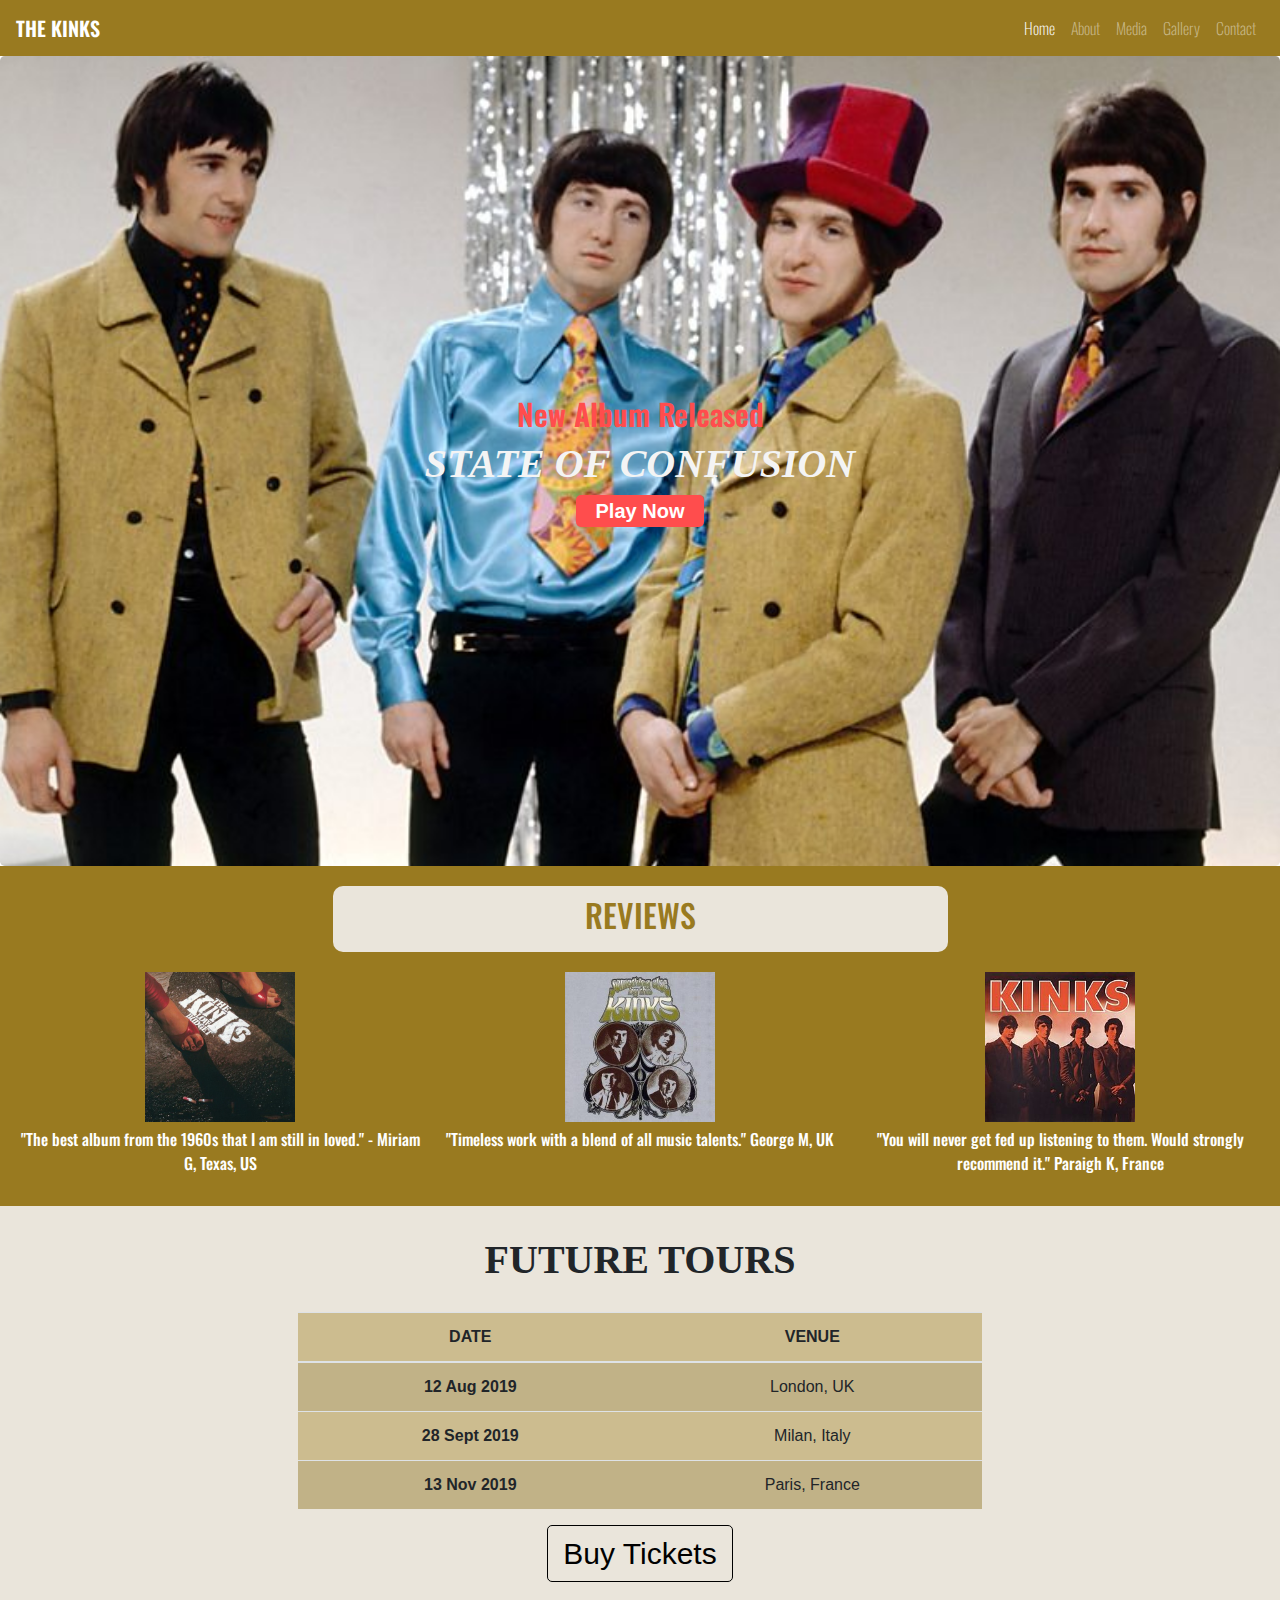
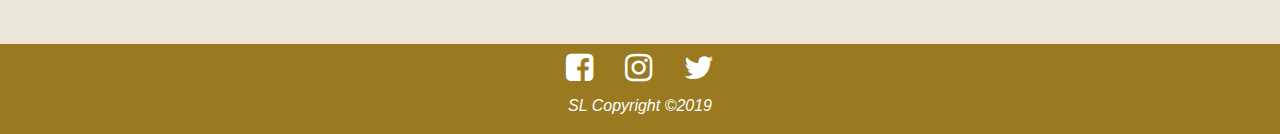
<file: index.html>
<!DOCTYPE html>
<html lang="en">
<head>
    <meta charset="UTF-8">
    <meta name="viewport" content="width=device-width, initial-scale=1.0">
    <meta http-equiv="X-UA-Compatible" content="ie=edge">
    <link rel="stylesheet" href="https://stackpath.bootstrapcdn.com/bootstrap/4.3.1/css/bootstrap.min.css" type="text/css" />
    <link rel="stylesheet" href="https://stackpath.bootstrapcdn.com/font-awesome/4.7.0/css/font-awesome.min.css" type="text/css" />
    <link rel="stylesheet" href="./assets/css/style.css" type="text/css" />
    <title>The Kinks</title>
</head>
<body>
      <!--NAVBAR-->
    <header>
        <nav class="navbar navbar-expand-sm navbar-dark sticky-top">
        <a class="navbar-brand" href="#">THE KINKS</a>
          <button class="navbar-toggler ml-auto " type="button" data-toggle="collapse" data-target="#collapsibleNavbar" aria-controls="collapsibleNavbar" aria-expanded="false" aria-label="Toggle navigation">
            <span class="navbar-toggler-icon">
            </span>
            </button>
    
        <div class="collapse navbar-collapse" id="collapsibleNavbar">
          <ul class="navbar-nav ml-auto">
            <li class="nav-item active">
              <a class="nav-link" href="index.html">Home</a>
            </li>
            <li class="nav-item">
              <a class="nav-link" href="about.html">About</a>
            </li>
            <li class="nav-item">
              <a class="nav-link" href="media.html">Media</a>
            </li>
            <li class="nav-item">
              <a class="nav-link" href="gallery.html">Gallery</a>
            </li>
            <li class="nav-item">
              <a class="nav-link" href="contact.html">Contact</a>
            </li>
          </ul>
        </div>
      </nav>
    </header>
    
   <!--SHOUTOUT JUMBOTRON-->
  <section id="shoutout">
    <div class="container-fluid">
      <div class="row jumbotron justify-content-center">
        <div class="col-12">
          <h3>New Album Released</h3>
          <h1>STATE OF CONFUSION</h1>
           <a href="https://www.youtube.com/watch?v=Nu_ySvjRVz8" target ="_blank" class="button"> Play Now</a>
        </div>
      </div>
    </div>
  </section>
<!--REVIEWS-->
  <section id="reviews">
    <div class="container-fluid">
      <div class="row heading">
          <h2 class="justify-content-center"> REVIEWS</h2>
      </div>
      
      <div class="row">
        <div class="col-sm-4 review1">
          <img class="reviewphoto1" src="assets/images/lowbudget.jpg"  alt="default">
          <p>"The best album from the 1960s that I am still in loved." - Miriam G, Texas, US</p>
        </div>
        <div class="col-sm-4 review2">
          <img class="reviewphoto2" src="assets/images/somethingelse.jpg" alt="default">
          <p> "Timeless work with a blend of all music talents." George M, UK</p>
        </div>
        <div class="col-sm-4 review3">
          <img class="reviewphoto3" src="assets/images/thekinksalbum.jpg" alt="default">
          <p>"You will never get fed up listening to them.  Would strongly recommend it." Paraigh K, France</p>
        </div>
      </div>
    </div>
  </section>
<!--FURTURE TOUR-->
    <section id= "tour">
      <div class="container-fluid">
        <div class="row justify-content-center">
          <h1 class="futuretour"> FUTURE TOURS</h1>
        </div>
      </div>
      
      <div class="container">
        <div class="row">
          <table class="table table-striped">
            <thead>
              <tr>
                <th scope="col">DATE</th>
                <th scope="col">VENUE</th>
              </tr>
            </thead>
            <tbody>
              <tr>
                <th scope="row">12 Aug 2019</th>
                  <td>London, UK</td>
              </tr>
              <tr>
                <th scope="row">28 Sept 2019</th>
                  <td>Milan, Italy</td>
              </tr>
              <tr>
                  <th scope="row">13 Nov 2019</th>
                  <td>Paris, France</td>
                  
              </tr>
            </tbody>
          </table>
        </div>
        <div class="row justify-content-center p-3">
          <p><a href="http://www.ticketmaster.ie/" target="_blank" class="button btn-block"> Buy Tickets</a></p>
        </div>
      </div>
  </section>
     <footer id="footer-details" class="footer mt-auto py-2">
        <div class="container">
            <div class="row justify-content-center footer-icons">
              <a href="http://www.facebook.com/" target="_blank"><i class="fa fa-facebook-square text-white fa-2x mx-3"></i></a>
              <a href="http://www.instagram.com/" target="_blank"><i class="fa fa-instagram text-white fa-2x mx-3"></i></a>
              <a href="http://www.twitter.com/" target="_blank"><i class="fa fa-twitter text-white fa-2x mx-3"></i></a>
             </div>
        </div>
        <div class="container">
        <span class="row justify-content-center my-2 text-white">SL Copyright &copy;2019</span>
        </div>
    </footer>
    <script src="https://code.jquery.com/jquery-3.3.1.slim.min.js" integrity="sha384-q8i/X+965DzO0rT7abK41JStQIAqVgRVzpbzo5smXKp4YfRvH+8abtTE1Pi6jizo" crossorigin="anonymous"></script>
    <script src="https://cdnjs.cloudflare.com/ajax/libs/popper.js/1.14.7/umd/popper.min.js" integrity="sha384-UO2eT0CpHqdSJQ6hJty5KVphtPhzWj9WO1clHTMGa3JDZwrnQq4sF86dIHNDz0W1" crossorigin="anonymous"></script>
    <script src="https://stackpath.bootstrapcdn.com/bootstrap/4.3.1/js/bootstrap.min.js" integrity="sha384-JjSmVgyd0p3pXB1rRibZUAYoIIy6OrQ6VrjIEaFf/nJGzIxFDsf4x0xIM+B07jRM" crossorigin="anonymous"></script>
    </body>
</html>
</file>
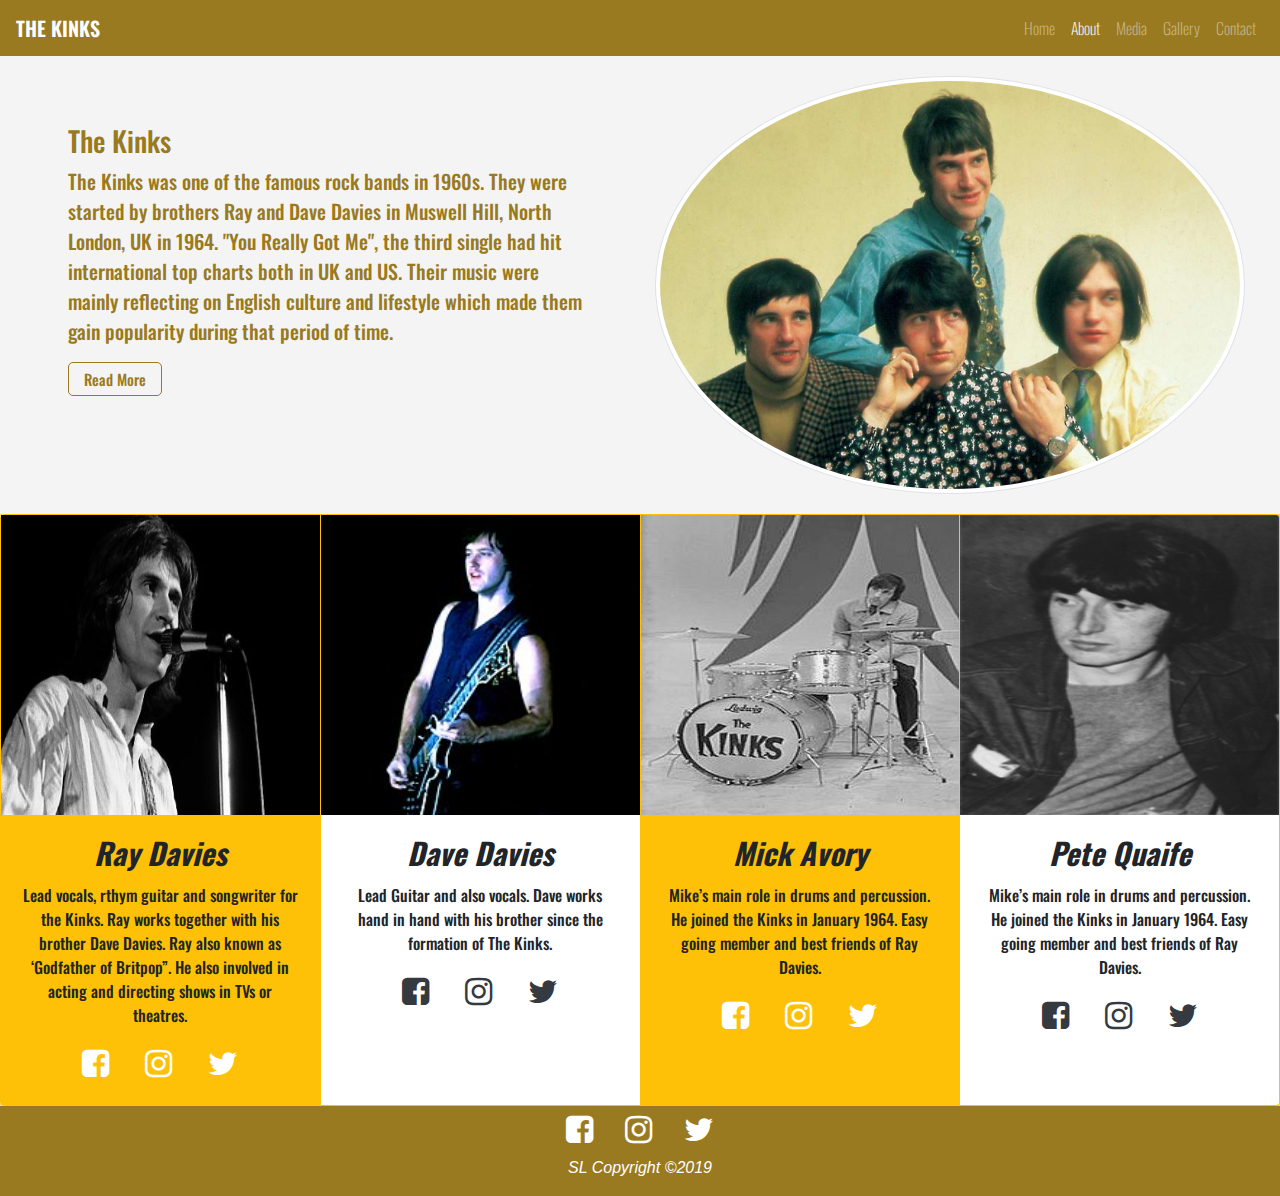
<file: about.html>
<!DOCTYPE html>
<html class="h-100" lang="en">
<head>
    <meta charset="UTF-8">
    <meta name="viewport" content="width=device-width, initial-scale=1.0">
    <meta http-equiv="X-UA-Compatible" content="ie=edge">
    <link rel="stylesheet" href="https://stackpath.bootstrapcdn.com/bootstrap/4.3.1/css/bootstrap.min.css" type="text/css" />
    <link rel="stylesheet" href="https://stackpath.bootstrapcdn.com/font-awesome/4.7.0/css/font-awesome.min.css" type="text/css" />
    <link rel="stylesheet" href="./assets/css/style.css" type="text/css" />
    <title>The Kinks</title>
</head>
<body class="d-flex flex-column h-100 body-color">
      <!--NAVBAR-->
    <header>
        <nav class="navbar navbar-expand-sm navbar-dark sticky-top">
        <a class="navbar-brand" href="#">THE KINKS</a>
          <button class="navbar-toggler ml-auto " type="button" data-toggle="collapse" data-target="#collapsibleNavbar" aria-controls="collapsibleNavbar" aria-expanded="false" aria-label="Toggle navigation">
            <span class="navbar-toggler-icon">
            </span>
          </button>
    
        <div class="collapse navbar-collapse" id="collapsibleNavbar">
          <ul class="navbar-nav ml-auto">
            <li class="nav-item">
              <a class="nav-link" href="index.html">Home</a>
            </li>
            <li class="nav-item active">
              <a class="nav-link" href="about.html">About</a>
            </li>
            <li class="nav-item">
              <a class="nav-link" href="media.html">Media</a>
            </li>
            <li class="nav-item">
              <a class="nav-link" href="gallery.html">Gallery</a>
            </li>
            <li class="nav-item">
              <a class="nav-link" href="contact.html">Contact</a>
            </li>
          </ul>
        </div>
      </nav>
    </header>
   <!--BAND INFO-->

  <section id="generalgroup">
    <div class="container-fluid">
      <div class="row">
       <div class ="col-12 col-md-6 inline-list-item p-5 column1">
        <h3>The Kinks</h3>
        <p>The Kinks was one of the famous rock bands in 1960s.  They were started by brothers Ray and Dave Davies in Muswell Hill, North London, UK in 1964.  "You Really Got Me", the third single had hit international top charts both in UK and US.  Their music were mainly reflecting on English culture and lifestyle which made them gain popularity during that period of time.</p>
          <a href="https://en.wikipedia.org/wiki/The_Kinks" class="button2"> Read More</a>
       </div>
          
        <div class="col-12  col-md-6 inline-list-item column2">
          <img class="img-thumbnail img-fluid" id="grouppicture" src="assets/images/thekinkphoto3.jpg" alt="default">
        </div>
      </div>
    </div>
  </section>
   
  <section id="team-member">
    <div class="card-group">
      <div class=" card border-warning text-center">
        <img class="image-responsive class-img-top member-photo" src="assets/images/raydavies.jpg" alt="default">
        <div class="card-body bg-warning">
          <h5 class="card-title">Ray Davies</h5>
          <p class="card-text">Lead vocals, rthym guitar and songwriter for the Kinks. Ray works together with his brother Dave Davies.  Ray also known as ‘Godfather of Britpop”.  He also involved in acting and directing shows in TVs or theatres.</p>
          <div class="member-socials text-center">
            <a href="http://www.facebook.com/" target="blank"><i class="fa fa-facebook-square text-white fa-2x mx-3"></i></a>
            <a href="http://www.instagram.com/" target="blank"><i class="fa fa-instagram text-white fa-2x mx-3"></i></a>
            <a href="http://www.twitter.com/" target="blank"><i class="fa fa-twitter text-white fa-2x mx-3"></i></a>
          </div>
        </div>
      </div>
      
      <div class="card border-warning text-center">
        <img class="image-responsive card-img-top member-photo" src="assets/images/davedavies.jpg" alt="default">
        <div class="card-body">
          <h5 class="card-title">Dave Davies</h5>
          <p class="card-text">Lead Guitar and also vocals. Dave works hand in hand with his brother since the formation of The Kinks.</p>
          <div class="member-socials text-center text-white">
            <a href="http://www.facebook.com/" target="_blank"><i class="fa fa-facebook-square text-dark fa-2x mx-3"></i></a>
            <a href="http://www.instagram.com/" target="_blank"><i class="fa fa-instagram text-dark fa-2x mx-3"></i></a>
            <a href="http://www.twitter.com/" target="_blank"><i class="fa fa-twitter text-dark fa-2x mx-3"></i></a>
          </div>
        </div>
      </div>
      
      <div class="card border-warning text-center">
        <img class="image-responsive card-img-top member-photo" src="assets/images/mickavory.jpg" alt="default">
        <div class="card-body bg-warning">
          <h5 class="card-title">Mick Avory</h5>
          <p class="card-text">Mike’s main role in drums and percussion.  He joined the Kinks in January 1964.  Easy going member and best friends of Ray Davies.</p>
          <div class="member-socials text-center ">
            <a href="http://www.facebook.com/" target="_blank"><i class="fa fa-facebook-square text-white fa-2x mx-3"></i></a>
            <a href="http://www.instagram.com/" target="_blank"><i class="fa fa-instagram text-white fa-2x mx-3"></i></a>
            <a href="http://www.twitter.com/" target="_blank"><i class="fa fa-twitter text-white fa-2x mx-3"></i></a>
          </div>
        </div>
      </div>
      
      <div class="card border-warning text-center">
        <img class="image-responsive card-img-top member-photo" src="assets/images/Pete_Quaife.jpg" alt="default">
        <div class="card-body">
          <h5 class="card-title">Pete Quaife</h5>
          <p class="card-text">Mike’s main role in drums and percussion.  He joined the Kinks in January 1964.  Easy going member and best friends of Ray Davies.</p>
          <div class="member-socials text-center">
          <a href="http://www.facebook.com/" target="_blank"><i class="fa fa-facebook-square text-dark fa-2x mx-3"></i></a>
          <a href="http://www.instagram.com/" target="_blank"><i class="fa fa-instagram text-dark fa-2x  mx-3"></i></a>
          <a href="http://www.twitter.com/" target="_blank"><i class="fa fa-twitter text-dark fa-2x mx-3"></i></a>
          </div>
        </div>
      </div>
    </div>
</section>
<footer id="footer-details" class="footer mt-auto py-2">
        <div class="container">
            <div class="row justify-content-center footer-icons">
              <a href="http://www.facebook.com/" target="_blank"><i class="fa fa-facebook-square text-white fa-2x mx-3"></i></a>
              <a href="http://www.instagram.com/" target="_blank"><i class="fa fa-instagram text-white fa-2x mx-3"></i></a>
              <a href="http://www.twitter.com/" target="_blank"><i class="fa fa-twitter text-white fa-2x mx-3"></i></a>
             </div>
        </div>
        <div class="container">
        <span class="row justify-content-center my-2 text-white">SL Copyright &copy;2019</span>
        </div>
</footer>
    <script src="https://code.jquery.com/jquery-3.3.1.slim.min.js" integrity="sha384-q8i/X+965DzO0rT7abK41JStQIAqVgRVzpbzo5smXKp4YfRvH+8abtTE1Pi6jizo" crossorigin="anonymous"></script>
    <script src="https://cdnjs.cloudflare.com/ajax/libs/popper.js/1.14.7/umd/popper.min.js" integrity="sha384-UO2eT0CpHqdSJQ6hJty5KVphtPhzWj9WO1clHTMGa3JDZwrnQq4sF86dIHNDz0W1" crossorigin="anonymous"></script>
    <script src="https://stackpath.bootstrapcdn.com/bootstrap/4.3.1/js/bootstrap.min.js" integrity="sha384-JjSmVgyd0p3pXB1rRibZUAYoIIy6OrQ6VrjIEaFf/nJGzIxFDsf4x0xIM+B07jRM" crossorigin="anonymous"></script>
  </body>
</html>
</file>
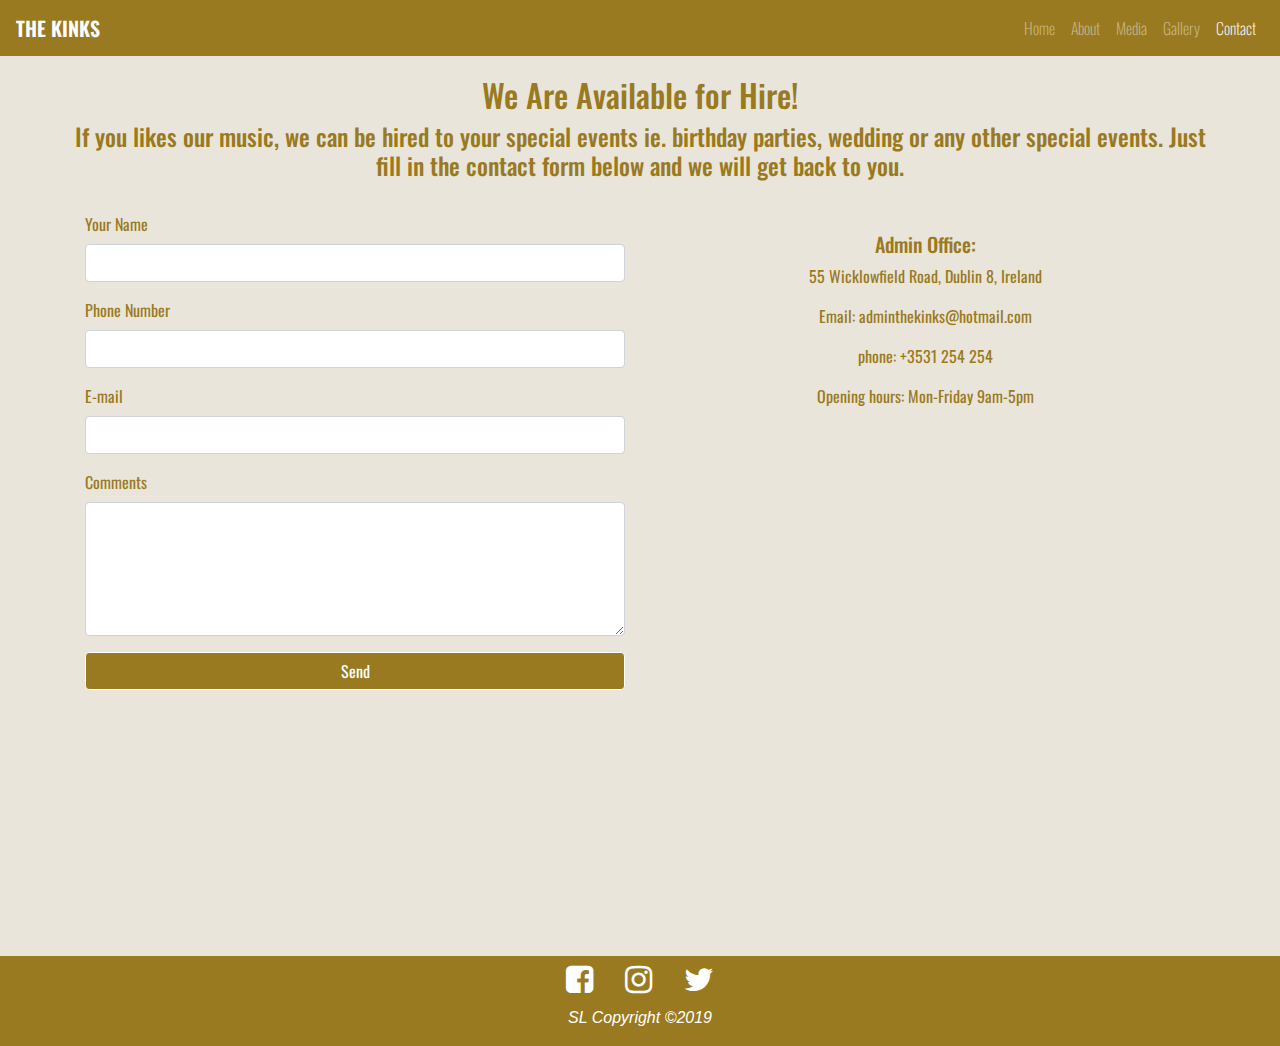
<file: contact.html>
<!DOCTYPE html>
<html lang="en">
<head>
    <meta charset="UTF-8">
    <meta name="viewport" content="width=device-width, initial-scale=1.0">
    <meta http-equiv="X-UA-Compatible" content="ie=edge">
    <link rel="stylesheet" href="https://stackpath.bootstrapcdn.com/bootstrap/4.3.1/css/bootstrap.min.css" type="text/css" />
    <link rel="stylesheet" href="https://stackpath.bootstrapcdn.com/font-awesome/4.7.0/css/font-awesome.min.css" type="text/css" />
    <link rel="stylesheet" href="./assets/css/style.css" type="text/css" />
    <title>The Kinks</title>
</head>
<body>
      <!--NAVBAR-->
    <header>
        <nav class="navbar navbar-expand-sm navbar-dark sticky-top">
        <a class="navbar-brand" href="index.html">THE KINKS</a>
          <button class="navbar-toggler ml-auto " type="button" data-toggle="collapse" data-target="#collapsibleNavbar" aria-controls="collapsibleNavbar" aria-expanded="false" aria-label="Toggle navigation">
            <span class="navbar-toggler-icon">
            </span>
            </button>
    
        <div class="collapse navbar-collapse" id="collapsibleNavbar">
          <ul class="navbar-nav ml-auto">
            <li class="nav-item">
              <a class="nav-link" href="index.html">Home</a>
            </li>
            <li class="nav-item">
              <a class="nav-link" href="about.html">About</a>
            </li>
            <li class="nav-item">
              <a class="nav-link" href="media.html">Media</a>
            </li>

            <li class="nav-item">
              <a class="nav-link" href="gallery.html">Gallery</a>
            </li>
            <li class="nav-item active">
              <a class="nav-link" href="contact.html">Contact</a>
            </li>
          </ul>
        </div>
      </nav>
    </header>
 <!--CONTACT-->
<section id="contact">
  <div class ="container">
    <div class="row heading">
      <div class="col--md-6 contact-shoutout">
      <h2> We Are Available for Hire!</h2>
        <h4> If you likes our music, we can be hired to your special events ie. birthday parties, wedding or any other special events.  Just fill in the contact form below and we will get back to you.</h4>
      </div>
    </div>
  </div>
  <div class="container contact-form">
  <div class="row">
        <form class="col-md-6 my-4">
          <div class="form-group">
            <label>Your Name</label>
            <input type="text" class="form-control" required>
          </div>
          
          <div class="form-group">
            <label>Phone Number</label>
            <input type="tel" class="form-control" required>
          </div>
          
          <div class="form-group">
            <label>E-mail</label>
            <input type="email" class="form-control" required>
          </div>
          
          <div class="form-group">
            <label>Comments</label>
            <textarea class="form-control" rows="5" id="comment"></textarea>
          </div>

          <div class="form-group">
            <button name="submit" type="submit" class="btn btn-primary btn-block send-button">Send</button>
          </div>
      </form>

      <div class="col-md-6 my-4 office-info">
        <h5>Admin Office:</h5>
        <address> 55 Wicklowfield Road, Dublin 8, Ireland </address>
        <p>Email: adminthekinks@hotmail.com</p>
        <p>phone: +3531 254 254</p>
        <p> Opening hours: Mon-Friday 9am-5pm</p>
        </div>
        </div>
  </div>
</section>
<footer id="footer-details" class="footer mt-auto py-2">
    <div class="container">
      <div class="row justify-content-center footer-icons">
          <a href="http://www.facebook.com/" target="_blank"><i class="fa fa-facebook-square text-white fa-2x mx-3"></i></a>
          <a href="http://www.instagram.com/" target="_blank"><i class="fa fa-instagram text-white fa-2x mx-3"></i></a>
          <a href="http://www.twitter.com/" target="_blank"><i class="fa fa-twitter text-white fa-2x mx-3"></i></a>
      </div>
    </div>
    <div class="container">
      <span class="row justify-content-center my-2 text-white">SL Copyright &copy;2019</span>
    </div>
</footer>
<script src="https://code.jquery.com/jquery-3.3.1.slim.min.js" integrity="sha384-q8i/X+965DzO0rT7abK41JStQIAqVgRVzpbzo5smXKp4YfRvH+8abtTE1Pi6jizo" crossorigin="anonymous"></script>
<script src="https://cdnjs.cloudflare.com/ajax/libs/popper.js/1.14.7/umd/popper.min.js" integrity="sha384-UO2eT0CpHqdSJQ6hJty5KVphtPhzWj9WO1clHTMGa3JDZwrnQq4sF86dIHNDz0W1" crossorigin="anonymous"></script>
<script src="https://stackpath.bootstrapcdn.com/bootstrap/4.3.1/js/bootstrap.min.js" integrity="sha384-JjSmVgyd0p3pXB1rRibZUAYoIIy6OrQ6VrjIEaFf/nJGzIxFDsf4x0xIM+B07jRM" crossorigin="anonymous"></script>
</body>
</html>
</file>
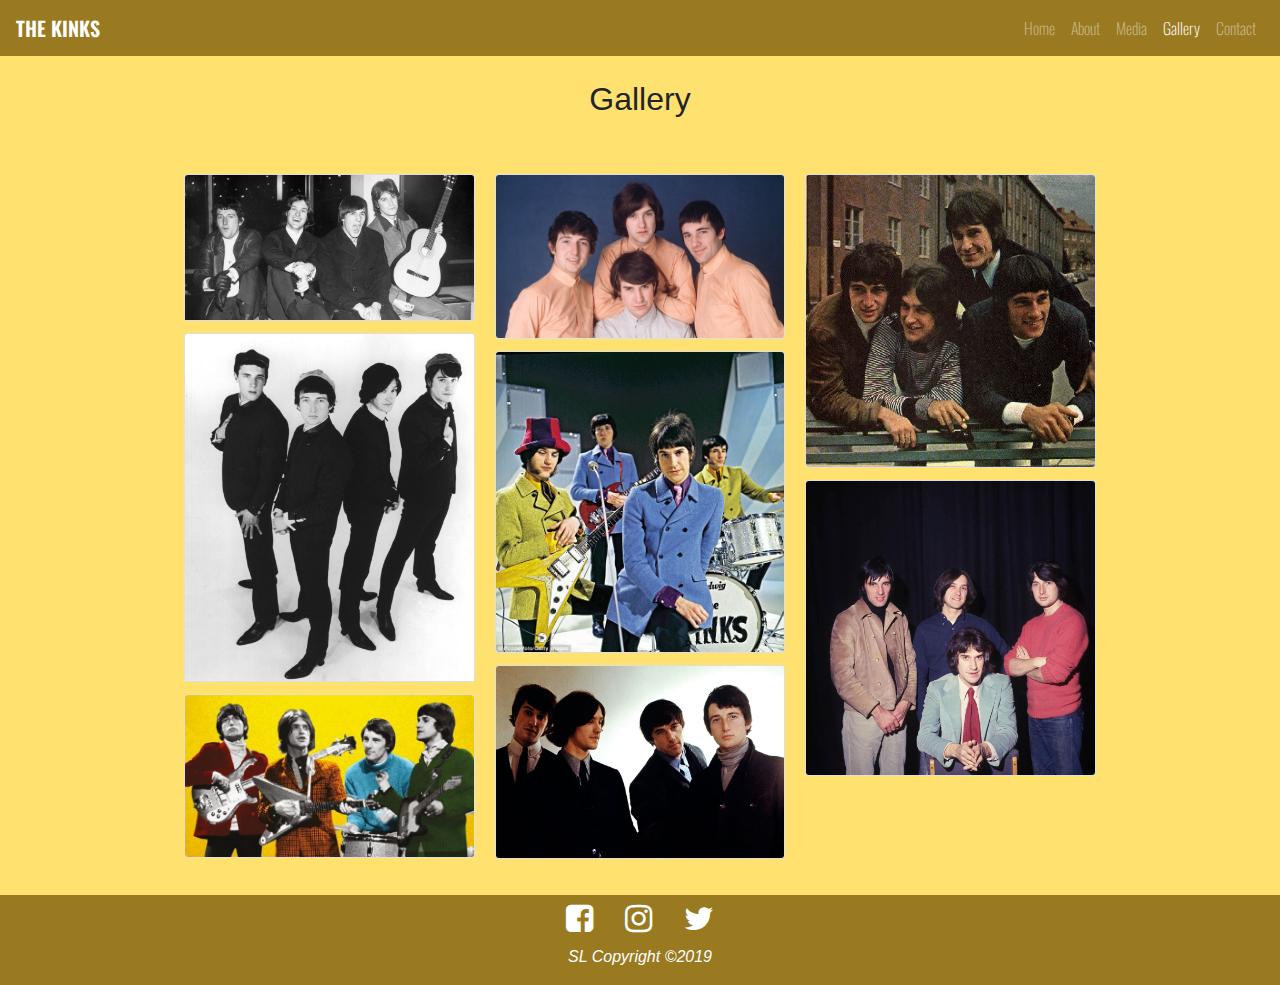
<file: gallery.html>
<!DOCTYPE html>
<html class="h-100" lang="en">
<head>
    <meta charset="UTF-8">
    <meta name="viewport" content="width=device-width, initial-scale=1.0">
    <meta http-equiv="X-UA-Compatible" content="ie=edge">
    <link rel="stylesheet" href="https://stackpath.bootstrapcdn.com/bootstrap/4.3.1/css/bootstrap.min.css" type="text/css" />
    <link rel="stylesheet" href="https://stackpath.bootstrapcdn.com/font-awesome/4.7.0/css/font-awesome.min.css" type="text/css" />
    <link rel="stylesheet" href="./assets/css/style.css" type="text/css" />
    <title>The Kinks</title>
</head>
<body class="d-flex flex-column h-100 body-color">
      <!--NAVBAR-->
    <header>
        <nav class="navbar navbar-expand-sm navbar-dark sticky-top">
        <a class="navbar-brand" href="#">THE KINKS</a>
          <button class="navbar-toggler ml-auto " type="button" data-toggle="collapse" data-target="#collapsibleNavbar" aria-controls="collapsibleNavbar" aria-expanded="false" aria-label="Toggle navigation">
            <span class="navbar-toggler-icon">
            </span>
            </button>
    
        <div class="collapse navbar-collapse" id="collapsibleNavbar">
          <ul class="navbar-nav ml-auto">
            <li class="nav-item">
              <a class="nav-link" href="index.html">Home</a>
            </li>
            <li class="nav-item">
              <a class="nav-link" href="about.html">About</a>
            </li>
            <li class="nav-item">
              <a class="nav-link" href="media.html">Media</a>
            </li>
            <li class="nav-item active">
              <a class="nav-link" href="gallery.html">Gallery</a>
            </li>
            <li class="nav-item">
              <a class="nav-link" href="contact.html">Contact</a>
            </li>
          </ul>
        </div>
      </nav>
    </header>
    
<section id="gallery">
  <h2 class="text-center display-5 p-4">Gallery</h2>
    <div class="card-columns mx-auto p-4">
      <div class="card">
        <img class="card-img-top" src="assets/images/gallerykink1.jpg" alt="Card image">
      </div>
    <div class="card">
      <img class="card-img-top" src="assets/images/gallerykink2.jpeg" alt="Card image">
    </div>
      <div class="card">
        <img class="card-img" src="assets/images/gallerykink3.jpg" alt="Card image">
      </div>
      <div class="card">
        <img class="card-img" src="assets/images/gallerykink4.jpg" alt="Card image">
      </div>
       <div class="card">
        <img class="card-img" src="assets/images/gallerykink5.jpg" alt="Card image">
       </div> 
       <div class="card">
        <img class="card-img" src="assets/images/gallerykink6.jpg" alt="Card image">
       </div>
       <div class="card">
        <img class="card-img" src="assets/images/gallerykink7.jpeg" alt="Card image">
       </div> 
       <div class="card">
        <img class="card-img" src="assets/images/gallerykink8.jpg" alt="Card image">
       </div>
  </div>
</section>

    <footer id="footer-details" class="footer mt-auto py-2">
        <div class="container">
            <div class="row justify-content-center footer-icons">
              <a href="http://www.facebook.com/" target="_blank"><i class="fa fa-facebook-square text-white fa-2x mx-3"></i></a>
              <a href="http://www.instagram.com/" target="_blank"><i class="fa fa-instagram text-white fa-2x mx-3"></i></a>
              <a href="http://www.twitter.com/" target="_blank"><i class="fa fa-twitter text-white fa-2x mx-3"></i></a>
             </div>
        </div>
        <div class="container">
        <span class="row justify-content-center my-2 text-white">SL Copyright &copy;2019</span>
        </div>
    </footer>
    <script src="https://code.jquery.com/jquery-3.3.1.slim.min.js" integrity="sha384-q8i/X+965DzO0rT7abK41JStQIAqVgRVzpbzo5smXKp4YfRvH+8abtTE1Pi6jizo" crossorigin="anonymous"></script>
    <script src="https://cdnjs.cloudflare.com/ajax/libs/popper.js/1.14.7/umd/popper.min.js" integrity="sha384-UO2eT0CpHqdSJQ6hJty5KVphtPhzWj9WO1clHTMGa3JDZwrnQq4sF86dIHNDz0W1" crossorigin="anonymous"></script>
    <script src="https://stackpath.bootstrapcdn.com/bootstrap/4.3.1/js/bootstrap.min.js" integrity="sha384-JjSmVgyd0p3pXB1rRibZUAYoIIy6OrQ6VrjIEaFf/nJGzIxFDsf4x0xIM+B07jRM" crossorigin="anonymous"></script>
    </body>
</html>
</file>
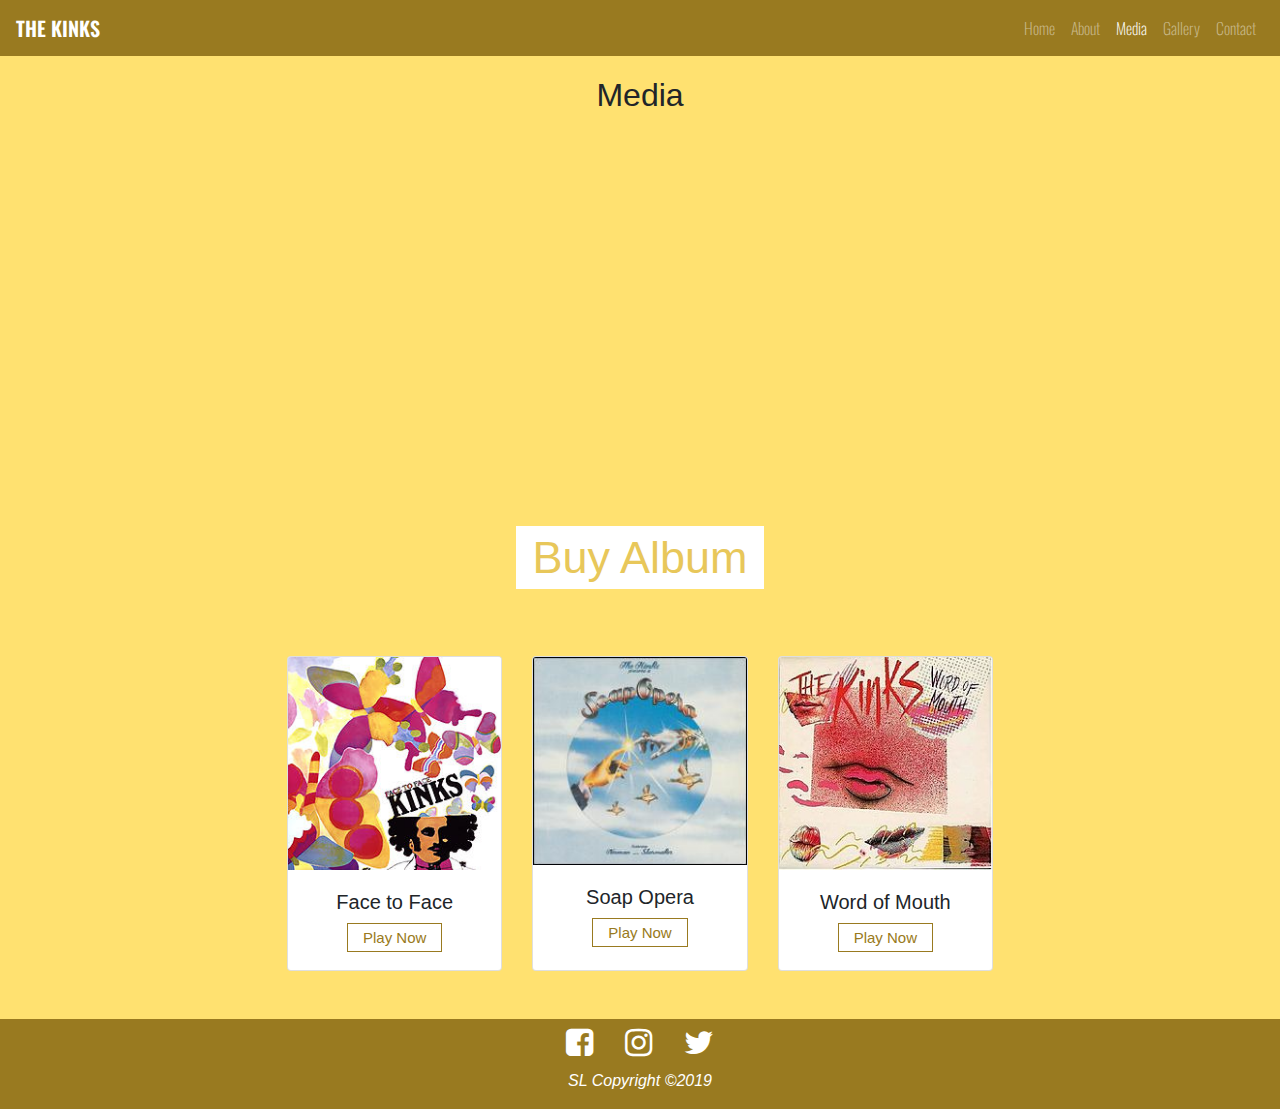
<file: media.html>
<!DOCTYPE html>
<html class="h-100" lang="en">
<head>
    <meta charset="UTF-8">
    <meta name="viewport" content="width=device-width, initial-scale=1.0">
    <meta http-equiv="X-UA-Compatible" content="ie=edge">
    <link rel="stylesheet" href="https://stackpath.bootstrapcdn.com/bootstrap/4.3.1/css/bootstrap.min.css" type="text/css" />
    <link rel="stylesheet" href="https://stackpath.bootstrapcdn.com/font-awesome/4.7.0/css/font-awesome.min.css" type="text/css" />
    <link rel="stylesheet" href="./assets/css/style.css" type="text/css" />
    <title>The Kinks</title>
</head>
<body class="d-flex flex-column h-100 body-color">
      <!--NAVBAR-->
    <header>
        <nav class="navbar navbar-expand-sm navbar-dark sticky-top">
        <a class="navbar-brand" href="#">THE KINKS</a>
          <button class="navbar-toggler ml-auto " type="button" data-toggle="collapse" data-target="#collapsibleNavbar" aria-controls="collapsibleNavbar" aria-expanded="false" aria-label="Toggle navigation">
            <span class="navbar-toggler-icon">
            </span>
            </button>
    
        <div class="collapse navbar-collapse" id="collapsibleNavbar">
          <ul class="navbar-nav ml-auto">
            <li class="nav-item">
              <a class="nav-link" href="index.html">Home</a>
            </li>
            <li class="nav-item">
              <a class="nav-link" href="about.html">About</a>
            </li>
            <li class="nav-item active">
              <a class="nav-link" href="media.html">Media</a>
            </li>
            <li class="nav-item">
              <a class="nav-link" href="gallery.html">Gallery</a>
            </li>
            <li class="nav-item">
              <a class="nav-link" href="contact.html">Contact</a>
            </li>
          </ul>
        </div>
      </nav>
    </header>
    
 <!--BUYING ALBUM-->
<section id="media">
  <div class="container-fluid main-container">
    <div class="row justify-content-center media-heading">
      <h2>Media</h2>
    </div>
    <div class="row align-items-center p-3 newalbumrow">
      <div class="col-md-6">
       <div class="videowrapper">
         <div class="embed-responsive embed-responsive-16by9">
          <iframe class="embed-responsive-item my-3" src="https://open.spotify.com/embed/track/3oWQuvFQOQPsP77zzYfpEX" width="300" height="300" allow="encrypted-media"></iframe>
         </div>
       </div>
      </div>
    
      <div class="col-md-6">
       <div class="videowrapper">
        <div class="embed-responsive embed-responsive-16by9">
          <iframe class="embed-responsive-item my-3" width="560" height="315" src="https://www.youtube.com/embed/sdIT-bVzzNo" allow="accelerometer; autoplay; encrypted-media; gyroscope; picture-in-picture" allowfullscreen></iframe>
        </div>
       </div>
      </div>
    </div>
   
      <div class="row buy-album">
       <div class="col-12">
        <p class="text-center"><a href="https://www.amazon.com/State-Confusion-Kinks/dp/B00N533FX8/ref=sr_1_1?crid=2SIQYZQC5SUGL&keywords=state+of+confusion&qid=1558948148&s=dmusic&sprefix=state+of+con%2Cdigital-music%2C224&sr=1-1" target="_blank" class="button2 justify-content-center"> Buy Album</a></p>
       </div>
      </div>
      
      <div class="row justify-content-center p-5">
        <div class="card-deck">
          
          <div class="card">
            <img class="card-img-top" src="assets/images/facetoface.jpg" alt="Card image cap">
           <div class="card-body">
            <h5 class="card-title text-center">Face to Face</h5>
            <p class="card-text text-center"><a href="https://open.spotify.com/album/6nkmtyFpZHm7piIFJgsxxa?si=V5hzGj9CR76InJEs-Y7HrA" target="_blank" class="button"> Play Now</a></p>
            </div>
          </div>
          <div class="card">
            <img class="card-img-top" src="assets/images/soapopera.jpg" alt="Card image cap">
            <div class="card-body">
            <h5 class="card-title text-center">Soap Opera</h5>
            <p class="card-text text-center"><a href="https://open.spotify.com/album/0OqLhnrvnMX0h9ftek3PA0?si=O3WmEvyrTmOyjM47mu1EFg" target="_blank" class="button"> Play Now</a></p>
            </div>
          </div>
          <div class="card">
            <img class="card-img-top" src="assets/images/wordofmouth.jpg" alt="Card image cap">
            <div class="card-body">
            <h5 class="card-title text-center">Word of Mouth</h5>
            <p class="card-text text-center"><a href="https://open.spotify.com/album/0k0jbN0s3VvkZT4etialMM?si=RApZlhvST0qakKB7KL_FrQ" target="_blank" class="button"> Play Now</a></p>
            </div>
          </div>
          
        </div>
      </div>
  </div>
</section>

<footer id="footer-details" class="footer mt-auto py-2">
        <div class="container">
            <div class="row justify-content-center footer-icons">
              <a href="http://www.facebook.com/" target="_blank"><i class="fa fa-facebook-square text-white fa-2x mx-3"></i></a>
              <a href="http://www.instagram.com/" target="_blank"><i class="fa fa-instagram text-white fa-2x mx-3"></i></a>
              <a href="http://www.twitter.com/" target="_blank"><i class="fa fa-twitter text-white fa-2x mx-3"></i></a>
             </div>
        <div class="container">
          <span class="row justify-content-center my-2 text-white">SL Copyright &copy;2019</span>
        </div>
        </div>
</footer>
<script src="https://code.jquery.com/jquery-3.3.1.slim.min.js" integrity="sha384-q8i/X+965DzO0rT7abK41JStQIAqVgRVzpbzo5smXKp4YfRvH+8abtTE1Pi6jizo" crossorigin="anonymous"></script>
<script src="https://cdnjs.cloudflare.com/ajax/libs/popper.js/1.14.7/umd/popper.min.js" integrity="sha384-UO2eT0CpHqdSJQ6hJty5KVphtPhzWj9WO1clHTMGa3JDZwrnQq4sF86dIHNDz0W1" crossorigin="anonymous"></script>
<script src="https://stackpath.bootstrapcdn.com/bootstrap/4.3.1/js/bootstrap.min.js" integrity="sha384-JjSmVgyd0p3pXB1rRibZUAYoIIy6OrQ6VrjIEaFf/nJGzIxFDsf4x0xIM+B07jRM" crossorigin="anonymous"></script>
</body>
</html>
</file>
<file: assets/css/style.css>
@import url('https://fonts.googleapis.com/css?family=Oswald&display=swap:100,200,300,400,500,600,700');
html {
    min-height:100%;
    position: relative;
    
}
body{
    height:100%;
    width:100%;
    margin:0;
    padding: 0;
}
.body-color {
    background-color: #ffe170;
}
.navbar {
    background-color: #997a20;
}
.navbar .navbar-brand {
    color: #FFF;
    font-family: Oswald;
    font-weight: 600;
}
.navbar .navbar-nav li a {
    color: #FFF;
    font-family:Oswald;
    font-weight:200;
}
/*--end of navbar--*/

/*--shoutout--*/
.jumbotron{
    background-image:url("../images/kinkgroupphoto.jpg");
    background-position:center;
    background-attachment: fixed;
    -webkit-background-size:cover;
    -moz-background-size: cover;
    text-align: center;
    align-items:center;
    vertical-align: central;
    margin-bottom: 0;
    height:90vh;

}
.jumbotron h3{
    color:#ff4d4d;
    font-family: Oswald,sans-serif;
    font-size: 30px;
    font-weight: 600;
    border-color: #fff;
}

#shoutout .jumbotron h1{
    font-size:40px;
    color:#f4f4f4;
    font-style: Oblique;
    font-family:serif;
    font-weight:bolder;
}
#shoutout .button{
    background:#ff4d4d;
    color:#fff;
    font-size: 20px;
    font-weight:bold;
    text-decoration: none;
    margin-top: 5px;
    padding:5px 20px;
    border-radius: 5px;

}

#shoutout .button:hover{
    font-size: 20px;
    font-weight:lighter;
    color: #ff4d4d;
    background-color: #fff;
    text-decoration: none;
    transition-property: width;
    transition-duration: 2s;
    -moz-transition-timing-function: ease-in-out;
    -webkit-transition-timing-function: ease-in-out;
}
/*--End of Shoutout--*/

/*--Start of Reviews--*/
#reviews {
    padding: 10px;
    height:100%;
    background-color:#997a20;
    color:#fff;
    display:flex;
    justify-content:center;
    align-items:center;
    text-align:center;
    font-family: Oswald, sans-serif;
    font-weight:500;
    font-size: medium;
}
#reviews .container-fluid {
    height:100%;
}
#reviews .heading{
    margin: 10px;
    padding: 10px;
    background-color: #eae5db;
    color:#997a20;
    width:50%;
    border-radius: 10px;
    display: inline-block;
    
}
.review1{
    padding:5px;
    
}
.review2{
    padding:5px;
}
.review3 {
    padding:5px;
}
.review1 .reviewphoto1 {
    max-width:150px;
    height: 150px;
    margin: 5px;
}

.review2 .reviewphoto2 {
    max-width:150px;
    height: 150px;
    margin: 5px;
}

.review3 .reviewphoto3 {
    max-width:150px;
    height:150px;
    margin: 5px;
}
/*--End of Reviews--*/

/*--Start of Tour--*/
#tour {
    padding: 30px;
    background-color: #eae5db;
    min-height: 30vh;
}
.futuretour {
    text-align: center;
    font-family: Oswald sans-serif;
    font-weight: bold;
    padding-bottom: 20px;
}

.table.table-striped {
    width:60%;
    margin: auto;
    background-color: #ccbc8f;
    text-align: center;
}
#tour .button{
    font-size: 30px;
    color: #000;
    text-decoration: none;
    border: #000 1px solid;
    padding:5px 15px;
    border-radius: 5px;
}
#tour .button:hover {
    background:#fff;
    color:#000;
    transition-property: width;
    transition-duration: 1s;
    transition-timing-function: ease-in-out;
}
/*--End of Tour--*/

/*--Start of Footer--*/
.footer {
    background-color: #997a20;
    font-style: italic;
    position: relative;
    bottom:0;
    left: 0;
	right: 0;
}
#footer-details a:hover{
    font-size: 20px;
    font-weight:lighter;
    color: #ff4d4d;
    text-decoration: none;
    transition-property: width;
    transition-duration: 2s;
    -moz-transition-timing-function: ease-in-out;
    -webkit-transition-timing-function: ease-in-out;
}
/*--End of Footer--*/

/*--Start of ABOUT --*/
#generalgroup {
    background-color:#f4f4f4;
    color:#997a20;
    padding: 20px;
    font-family: Oswald;
    font-weight: 500;
    font-size: 20px;
}
#grouppicture{
    border-radius:50%;
    width:100%;
    height:100%;
}


#generalgroup .column1 .button2 {
    font-size: 15px;
    color: #997a20;
    text-decoration: none;
    border: #997a20 1px solid;
    padding: 5px 15px;
    border-radius: 5px;
}

#generalgroup .column1 .button2:hover {
    background:#997a20;
    color:#fff;
    transition-property: width;
    transition-duration: 1s;
    -moz-transition-timing-function: ease-in-out;
    -webkit-transition-timing-function: ease-in-out;
}

#team-member {
    font-family: Oswald, sans-serif;
    font-weight: 500;
}
#team-member a:hover{
    font-size: 20px;
    font-weight:lighter;
    color: #ff4d4d;
    text-decoration: none;
    transition-property: width;
    transition-duration: 2s;
    -moz-transition-timing-function: ease-in-out;
    -webkit-transition-timing-function: ease-in-out;
}
#team-member .card-title {
    font-size: 30px;
    font-weight: 700;
    font-style: italic;
    text-align: center;
}
#team-member .card-body {
    margin-bottom: 0;
}
#team-member .member-photo{
    height:300px;
}

.member-socials {
    padding: 5px;
    margin-top: auto;
}

/*--Media--*/
#media .main-container {
 margin: 0;
 padding-top:20px;
 background-color: #ffe170;
}
.newalbumrow {
    margin-right: 0;
}

.videowrapper {
    position:relative;
    padding-bottom: 56.25%;
    padding-top: 10px;
    height: 0px;
}
.videowrapper iframe {
    position:absolute;
    left: 0px;
    right:0px;
    bottom:0px;
    top:0px;
    height:100%;
    width:100%;
}
#media .buy-album{
    padding-top: 30px;
    
}
#media .button{
    font-size: 15px;
    color: #997a20;
    text-decoration: none;
    border: #997a20 1px solid;
    padding: 5px 15px;
}

#media .button:hover {
    background:#997a20;
    color:#fff;
    transition-property: width;
    transition-duration: 1s;
    -moz-transition-timing-function: ease-in-out;
    -webkit-transition-timing-function: ease-in-out;
}

#media .card-deck{
    margin-right:auto;
    margin-left:auto;
    max-width:80%;
    
}
#media .button2{
    font-size: 45px;
    color: #e8c75a;
    background-color: #fff;
    text-decoration: none;
    border: #fff 1px solid;
    padding: 5px 15px;
}

#media .button2:hover {
    background:#997a20;
    color:#fff;
    transition-property: width;
    transition-duration: 1s;
    -moz-transition-timing-function: ease-in-out;
    -webkit-transition-timing-function: ease-in-out;
    width:250px;
}

/*--video --*/
.videocontainer-fluid{
    min-height:100vh;
    margin: 0;
    padding: 0;
    background-color: #ffe170;
}
.videocontainer{
    min-height:100%;
    margin: 0;
    padding: 0;
}
/*--gallery--*/

#gallery {
    background-color: #ffe170;
}

#gallery .card-columns {
    max-width: 60rem;
}
/*--contact--*/
#contact {
    background-color:#eae5db;
    color:#997a20;
    font-family: Oswald, sans-serif;
    padding-top: 20px;
    min-height: 100vh;
}
.heading .contact-shoutout {
    text-align:center;
}

.contact-form{
    background-color:#eae5db;
    height:100%;
    width:100%;
}
 
.send-button {
    background-color: #997a20;
    border-color: #fff;
}

.office-info {
    padding: 20px;
    text-align: center;
}
</file>
